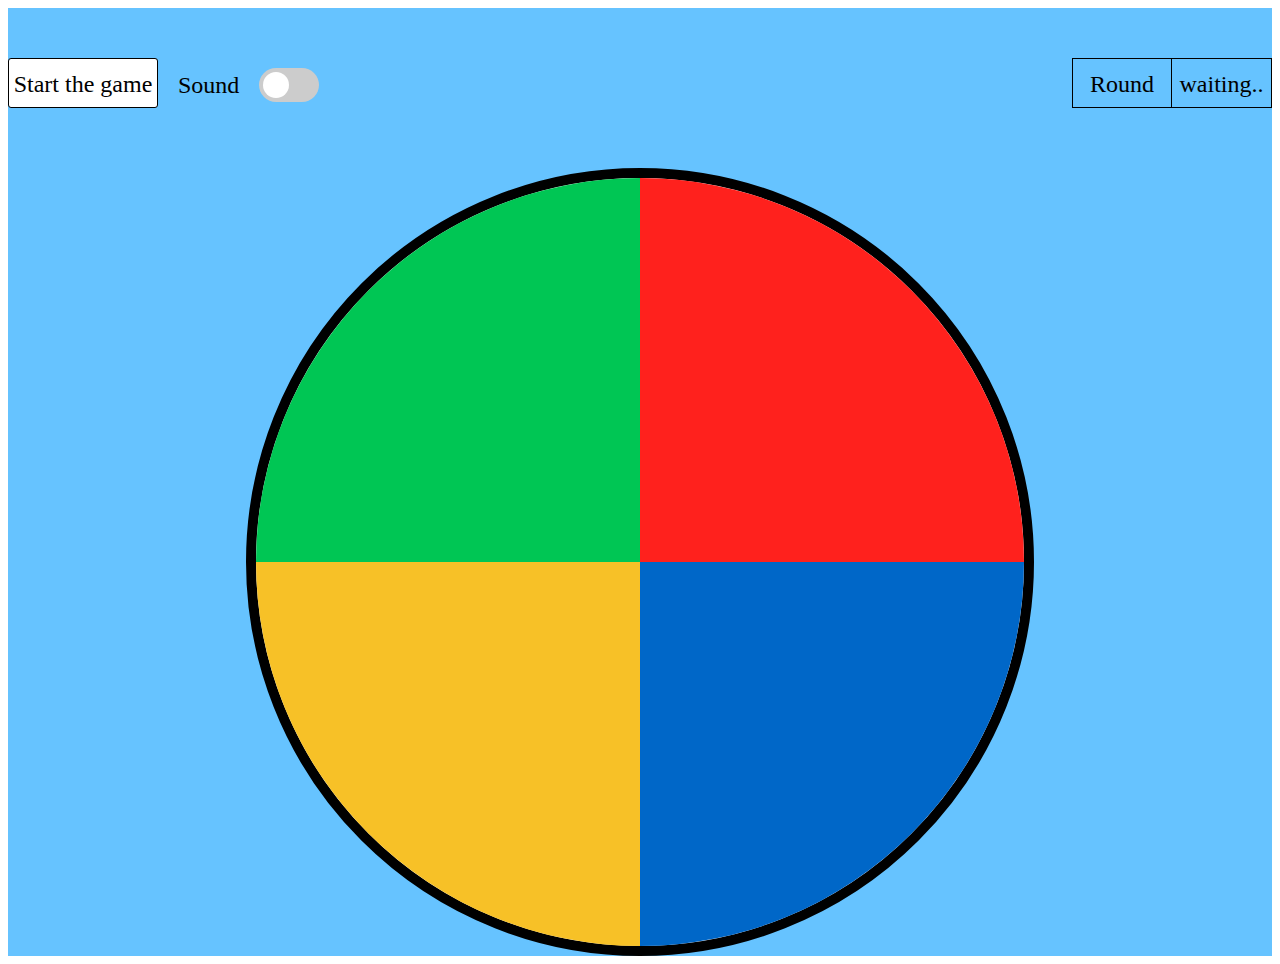
<file: index.html>
<!DOCTYPE html>
<html>
<head>
  <link rel = "stylesheet" type="text/css" href="./index.css">
  <link rel = "stylesheet" type="text/css" href="./custom-alert.css">
  <script src="https://ajax.googleapis.com/ajax/libs/jquery/3.3.1/jquery.min.js"></script>
  <script src="simon_sez.js"></script>
</head>
<div id="simon-wrapper">
  <div id="controls-wrapper">
    <div id="startgame" onClick="startGame()">Start the game</div>
    <div class="switchwrapper">
      <div style="text-align: center; line-height: 34px; margin-top: 10px; float: left; padding-left: 20px; height: 100%; vertical-align: center;">Sound</div>
      <label id="soundswitch" class="switch">
        <input id="switchinput" type="checkbox">
        <span class="slider round"></span>
      </label>
    </div>
    <div id="roundwrapper">
      <div id="round">waiting..</div>
      <div id="round-label">Round</div>
    </div>
  </div>
  <div class="circle-wrapper">
    <div id="circle">
      <div id="q1" data-id="a_sharp.wav" class="quarter" onClick="userClick(this.id)"></div>
      <div id="q2" data-id="g_sharp.wav" class="quarter" onClick="userClick(this.id)"></div>
      <div id="q3" data-id="f_sharp.wav" class="quarter" onClick="userClick(this.id)"></div>
      <div id="q4" data-id="d_sharp.wav" class="quarter" onClick="userClick(this.id)"></div>
    </div>
  </div>
</div>
</html>
</file>
<file: index.css>
#simon-wrapper{
  font-size: 24px;
  background-color: #66C3FF;
  padding-top: 50px;
}

/* ---------------SIMON SEZ BOARD ------------------ */
#circle {
  display: block;
  clear: both;
  padding: 0;
  /* width: 200px;
  height: 200px; */
  width: 60vw;
  height: 60vw;
  border: 10px solid black;
  border-radius: 50%;
  overflow: hidden;
  margin-left: auto;
  margin-right: auto;
  margin-top: 50px;
  background-color: #FFF;
}
.quarter {
  display: inline-block;
  float: left;
  margin: 0;
  padding: 0;
  width: 30vw;
  height: 30vw;
}

#q1 {
  background-color: #00C654;
}

#q2 {
  background-color: #FF211D;
}

#q3 {
  background-color: #F7C127;
}

#q4 {
  background-color: #0067C8;
}

.active{
  opacity: 0.4;
}

.circle-wrapper{
  padding-top: 10px;
  width: 100%;
}

/* --------------------------------------------------------------------- */
/* ---------------------- CONTROLS -------------------------------- */
#controls-wrapper{
  display: block;
  width: 100%;
  min-height: 50px;
}

#startgame{
  float: left;
  border: 1px solid black;
  border-radius: 3px;
  width: 150px;
  height: 50px;
  line-height: 50px;
  text-align: center;
  cursor: pointer;
  box-sizing: border-box;
  background-color: #FFF
}

#round-label, #round{
  float: right;
  width: 50%;
  height: 100%;
  line-height: 50px;
  text-align: center;
  box-sizing: border-box;
}

#round-label{
  border-right: 1px solid black;
}

#roundwrapper{
  float: right;
  border: 1px solid black;
  box-sizing: border-box;
  width: 200px;
  height: 50px;
}

/*  slider     */

.switchwrapper{
  height: 50px;
  width: 200px;
  float: left;
  box-sizing: border-box;
}

#soundswitch{
  float: left;
  margin-left: 20px;
  margin-top: 10px;
}

.switch {
  position: relative;
  display: inline-block;
  width: 60px;
  height: 34px;
}

.switch input {display:none;}

.slider {
  position: absolute;
  cursor: pointer;
  top: 0;
  left: 0;
  right: 0;
  bottom: 0;
  background-color: #ccc;
  -webkit-transition: .4s;
  transition: .4s;
}

.slider:before {
  position: absolute;
  content: "";
  height: 26px;
  width: 26px;
  left: 4px;
  bottom: 4px;
  background-color: white;
  -webkit-transition: .4s;
  transition: .4s;
}

input:checked + .slider {
  background-color: #2196F3;
}

input:focus + .slider {
  box-shadow: 0 0 1px #2196F3;
}

input:checked + .slider:before {
  -webkit-transform: translateX(26px);
  -ms-transform: translateX(26px);
  transform: translateX(26px);
}

/* Rounded sliders */
.slider.round {
  border-radius: 34px;
}

.slider.round:before {
  border-radius: 50%;
}

@media(min-width: 1417px){
  #circle{
    width: 80vh;
    height: 80vh;
  }
  .quarter{
    width: 40vh;
    height: 40vh;
  }
  #startgame{
    margin-left: 100px;
  }
  #roundwrapper{
    margin-right: 100px;
  }
}

@media(max-width: 567px){
  #controls-wrapper{
    max-width: 400px;
    margin-left: 20px;
  }
  #roundwrapper{
    float: left;
    margin-top: 20px;
    height: 30px;
  }
  #round, #round-label{
    font-size: 18px;
    line-height: 30px;
    vertical-align: middle;
  }
  #circle{
      margin-top: 70px;
  }
}
</file>
<file: custom-alert.css>
#alert-box{
  background-color: white;
  position: absolute;
  height: 300px;
  width: 600px;
  max-width: 90%;
  box-shadow: 5px 10px #626868;
  border: 1px solid #626868;
  position: absolute;
  left: 50%;
  top: 50%;
  transform: translate(-50%,-50%);
  display: flex;
  flex-direction: column;  /* make main axis ertical */
  justify-content: center; /* center items vertically, in this case */
  align-items: center;     /* center items horizontally, in this case */
  box-sizing: border-box;
}

#alert-box_content{
  text-align: center;
}

#alert-box_escape{
  position: absolute;
  right: 20px;
  top: 20px;
  cursor:pointer;
}
</file>
